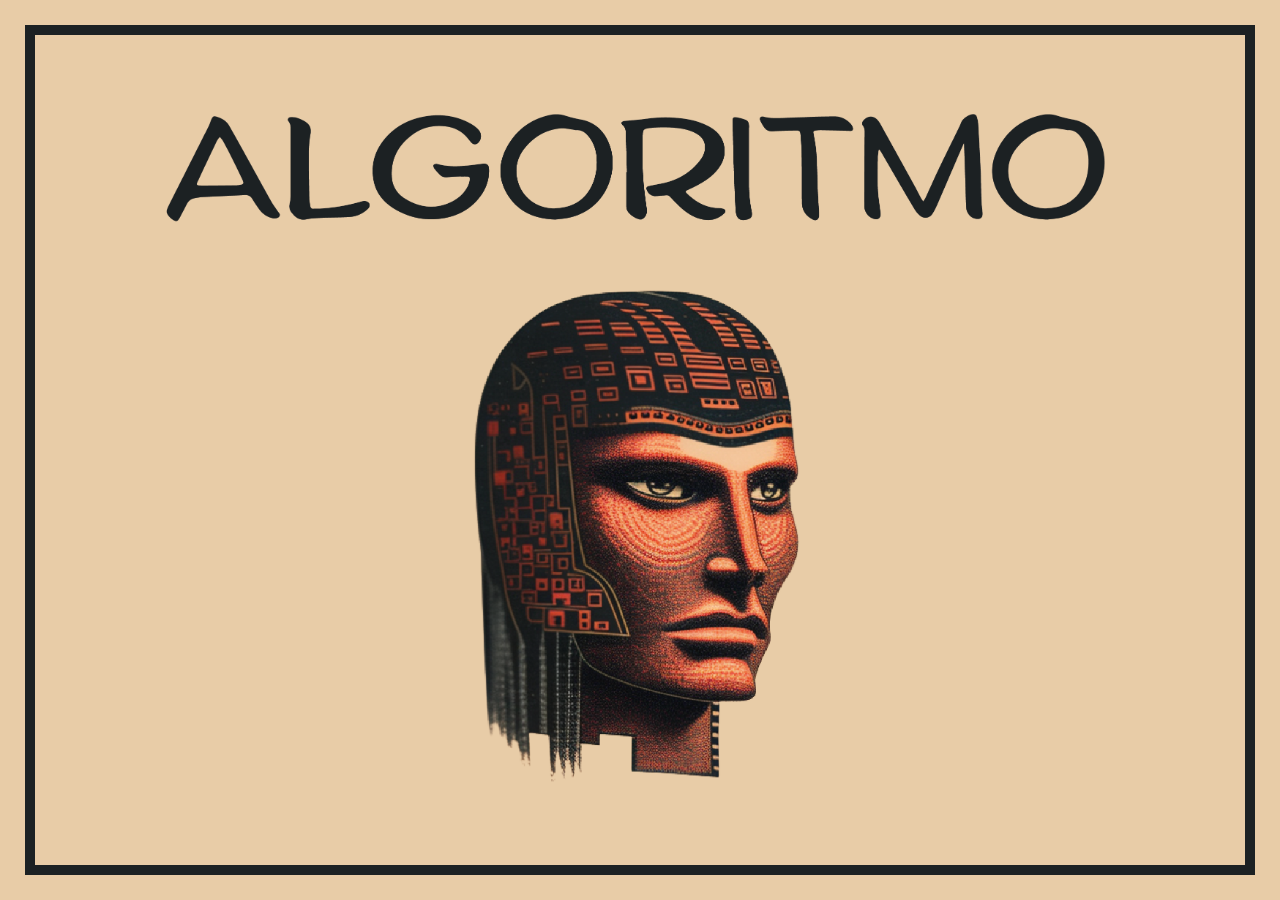
<file: index.html>
<!DOCTYPE html>
<html lang="en">
<head>
    <meta charset="UTF-8">
    <meta name="viewport" content="width=device-width, initial-scale=1.0">
    <title>Portada</title>
    <style>
        body {
            background-color: #E8CCA7;
            margin: 0;
            display: flex;
            justify-content: center;
            align-items: center;
            height: 100vh;
            position: relative;
            cursor: pointer;
        }

        #frame {
            position: absolute;
            top: 25px;
            left: 25px;
            right: 25px;
            bottom: 25px;
            border: 10px solid #1C2123;
            box-sizing: border-box;
        }

        .centered-image {
            text-align: center;
            height: calc(90% - 28px);
            width: 100%;
        }

        .centered-image img {
            max-width: 100%;
            max-height: 100%;
            object-fit: contain;
        }
    </style>
</head>
<body onclick="window.location.href='https://michaelmobius.github.io/magazine/web.html';">
    <div id="frame"></div>
    <div class="centered-image">
        <img src="ai.png" alt="Imagen centrada">
    </div>
</body>
</html>
</file>
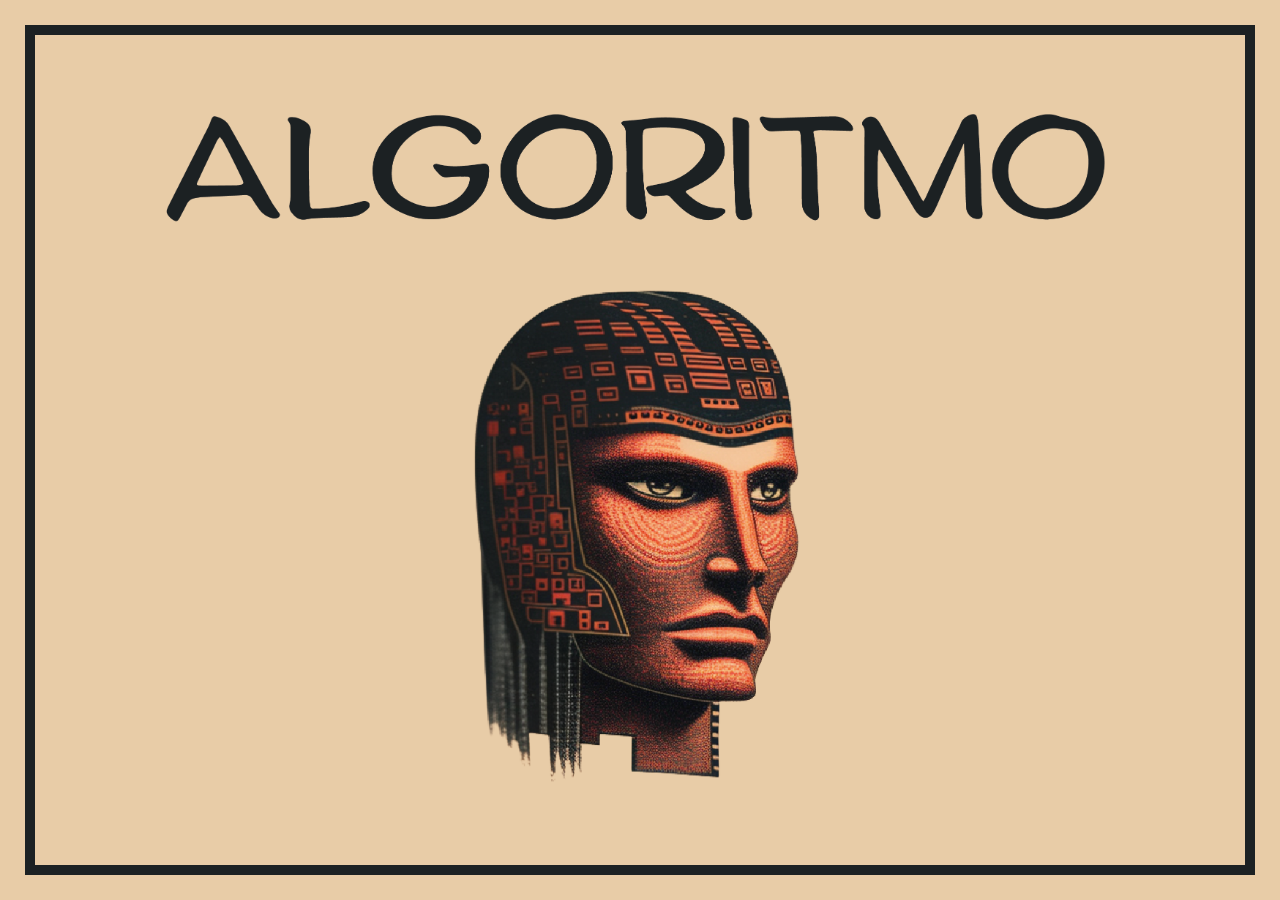
<file: portada.html>
<!DOCTYPE html>
<html lang="en">
<head>
    <meta charset="UTF-8">
    <meta name="viewport" content="width=device-width, initial-scale=1.0">
    <title>Portada</title>
    <style>
        body {
            background-color: #E8CCA7;
            margin: 0;
            display: flex;
            justify-content: center;
            align-items: center;
            height: 100vh;
            position: relative;
            cursor: pointer;
        }

        #frame {
            position: absolute;
            top: 25px;
            left: 25px;
            right: 25px;
            bottom: 25px;
            border: 10px solid #1C2123;
            box-sizing: border-box;
        }

        .centered-image {
            text-align: center;
            height: calc(90% - 28px);
            width: 100%;
        }

        .centered-image img {
            max-width: 100%;
            max-height: 100%;
            object-fit: contain;
        }
    </style>
</head>
<body onclick="window.open('https://www.google.com', '_blank');">
    <div id="frame"></div>
    <div class="centered-image">
        <img src="ai.png" alt="Imagen centrada">
    </div>
</body>
</html>
</file>
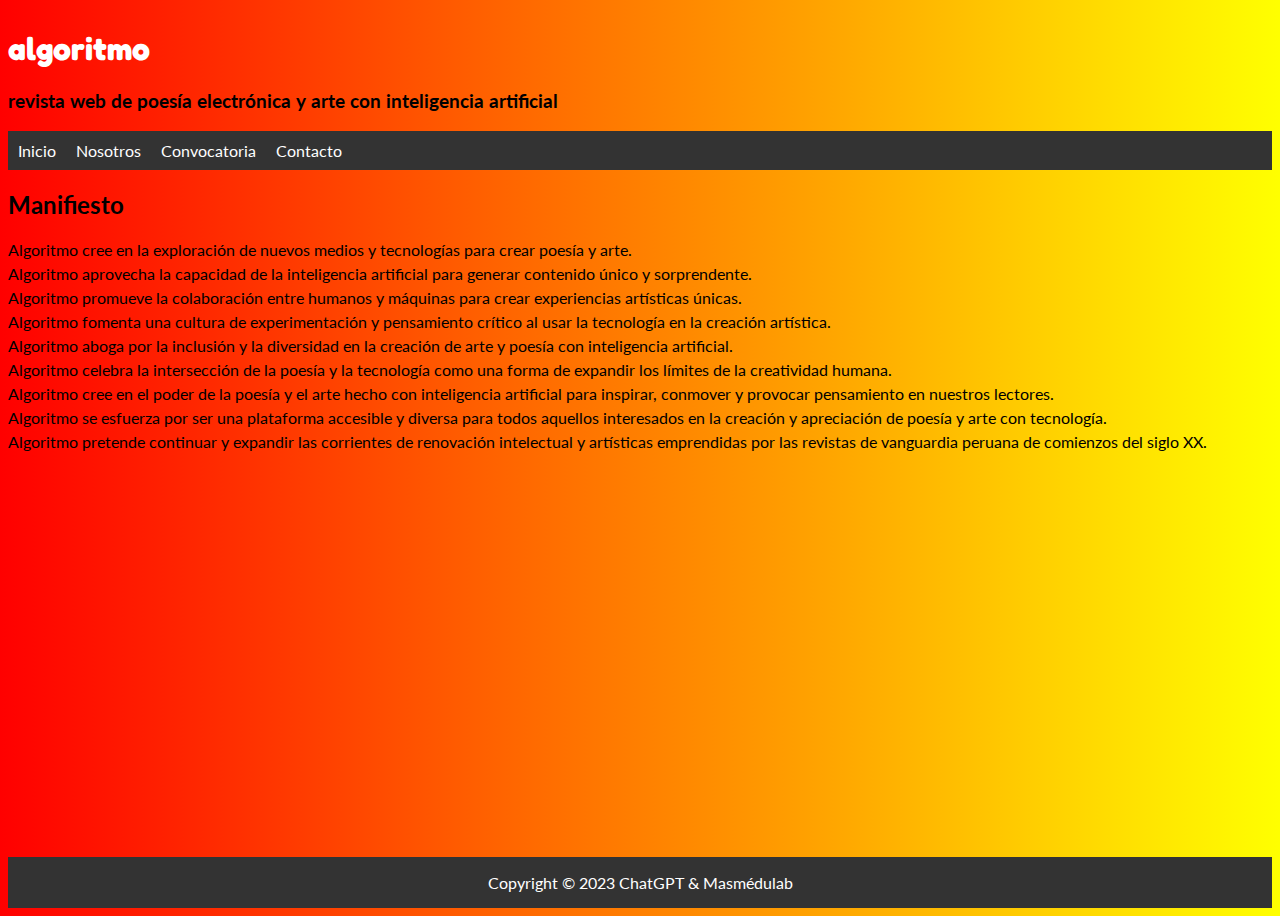
<file: web.html>
<!DOCTYPE html>
<html>
<head>
  <title>Algoritmo</title>
  <meta charset="utf-8">
  <link rel="stylesheet" type="text/css" href="style.css">
</head>
<body>
  <header>
    <h1 id="text">algoritmo</h1>
    <h3>revista web de poesía electrónica y arte con inteligencia artificial</h3>
    <nav>
      <ul>
        <li><a href="#" id="home">Inicio</a></li>
        <li><a href="#" id="us">Nosotros</a></li>
        <li><a href="#" id="articles">Convocatoria</a></li>
        <li><a href="#" id="contact">Contacto</a></li>
      </ul>
    </nav>
  </header>

  <main>
    <section id="home-section" class="active">
      <h2>Manifiesto</h2>
      <div class="bullet-points">
      <ul class="mi-lista">
        <li>Algoritmo cree en la exploración de nuevos medios y tecnologías para crear poesía y arte.</li>
        <li>Algoritmo aprovecha la capacidad de la inteligencia artificial para generar contenido único y sorprendente.</li>
        <li>Algoritmo promueve la colaboración entre humanos y máquinas para crear experiencias artísticas únicas.</li>
        <li>Algoritmo fomenta una cultura de experimentación y pensamiento crítico al usar la tecnología en la creación artística.</li>
        <li>Algoritmo aboga por la inclusión y la diversidad en la creación de arte y poesía con inteligencia artificial.</li>
        <li>Algoritmo celebra la intersección de la poesía y la tecnología como una forma de expandir los límites de la creatividad humana.</li>
        <li>Algoritmo cree en el poder de la poesía y el arte hecho con inteligencia artificial para inspirar, conmover y provocar pensamiento en nuestros lectores.</li>
        <li>Algoritmo se esfuerza por ser una plataforma accesible y diversa para todos aquellos interesados en la creación y apreciación de poesía y arte con tecnología.</li>
        <li>Algoritmo pretende continuar y expandir las corrientes de renovación intelectual y artísticas emprendidas por las revistas de vanguardia peruana de comienzos del siglo XX.</li>
      </ul>
      </div>
    </section>
    <section id="us-section">
      <h2>Masmédulab</h2>
      <div class="text1">
      <p>El laboratorio Masmédulab es un espacio dedicado a la exploración de la poesía y los nuevos medios con base en Perú, dirigido por Michael Hurtado y Pamela Medina, estudiosos de la tradición poética peruana. Nuestro objetivo es fomentar la investigación y la experimentación poética en este campo y compartir nuestros descubrimientos con el mundo. Por ello, nos esforzamos por llevar adelante nuestra misión de difundir la poesía y los nuevos medios.</p>
      <p>
      Entre nuestros logros destacan el proyecto realidad virtual MVX0, un Centro Cultural Virtual Disidente que fue premiado en el HUB Musical Chile 2020. Además, hemos rastreado y documentado la Genealogía de la Poesía Electrónica Peruana durante el 2021 y organizamos el encuentro interdisciplinario Eielson eros-iones, un diálogo entre ciencia y poesía. Actualmente, dirigimos la revista web de poesía electrónica y arte con inteligencia artificial Algoritmo.</p>
      </div>
    </section>
    <section id="articles-section">
      <h2>Convocatoria</h2>
      <div class="text2">
      <p>La tradición de experimentación en medios y materialidad en la poesía y el arte ha sido una constante en los artistas latinoamericanos, desde Nicanor Parra, Guillermo Deisler y Clemente Padín. Con su carácter híbrido, interdisciplinario y antihegemónico, estas formas de expresión evidenciaron la fragilidad de nuestras democracias y el compromiso político de los artistas.
      </p>  
      <p>En esta línea, invitamos a artistas, poetas y ensayistas a participar en nuestra convocatoria de obras de poesía electrónica y arte con inteligencia artificial para explorar el tema del poema como espacio de resistencia y consciencia política. Este primer número se detendrá en las formas en las que la tecnología puede amplificar y enriquecer las ideas políticas, sociales y culturales. Alentamos a todos aquellos interesados en participar a experimentar e investigar con nuevos medios para crear piezas de poesía, arte o ensayo.</br> 
      La convocatoria estará abierta desde el 16 de abril hasta el 16 de julio del 2023. Las obras presentadas deben tener un peso máximo de 5 mb y deben ser enviadas al correo masmedulab@gmail.com con el asunto "convocatoria".</p>
      </div>
    </section>
    <section id="contact-section">
      <h2>Contáctenos</h2>
      <p>Instagram: <a href="https://www.instagram.com/masmedulab/">https://www.instagram.com/masmedulab/</a></p>
      <p>Facebook: <a href="https://www.facebook.com/masmedulab">https://www.facebook.com/masmedulab</a></p>
      <p>Email: masmedulab@gmail.com</p>
      <p>Phone: (+51)-945316930</p>
    </section>
  </main>

  <footer>
    <p>Copyright © 2023 ChatGPT & Masmédulab</p>
  </footer>
  <script src="script.js"></script>
</body>
</html>
</file>
<file: style.css>
@import url('https://fonts.googleapis.com/css2?family=Fredoka+One&family=Lato&display=swap');

body {
  background: linear-gradient(to right, #ff0000, #ffff00);
  background-size: cover;
  font-family: 'Lato', sans-serif;
  display: flex;
  flex-direction: column;
  min-height: 100vh;
}

main {
  flex: 1 0 auto;
}

section {
  display: none;
}

.active {
  display: block;
}
h1{
  font-family: 'Fredoka One', cursive;
}
ul{
  list-style-type: none;
  margin: 0px;
  padding: 0px;
  background: #333333;
  overflow: hidden;
}
li{
  float: left;
}
li a{
  display: block;
  color: white;
  text-align: center;
  padding: 10px 10px;
  text-decoration: none;
}
li a:hover{
  background-color: #B0C4DE;
  color: #AS2A2A;
}
#text {
  color: #ffffff;
}

footer {
  background-color: #333333;
  color: #ffffff;
  text-align: center;
  width: 100%;
}

.bullet-points {
  text-align: left;
  line-height: 1.5;
}

.mi-lista {
  background-color: transparent;
}

.text1 {
  text-align: justify;
}

.text2 {
  text-align: justify;
}
</file>
